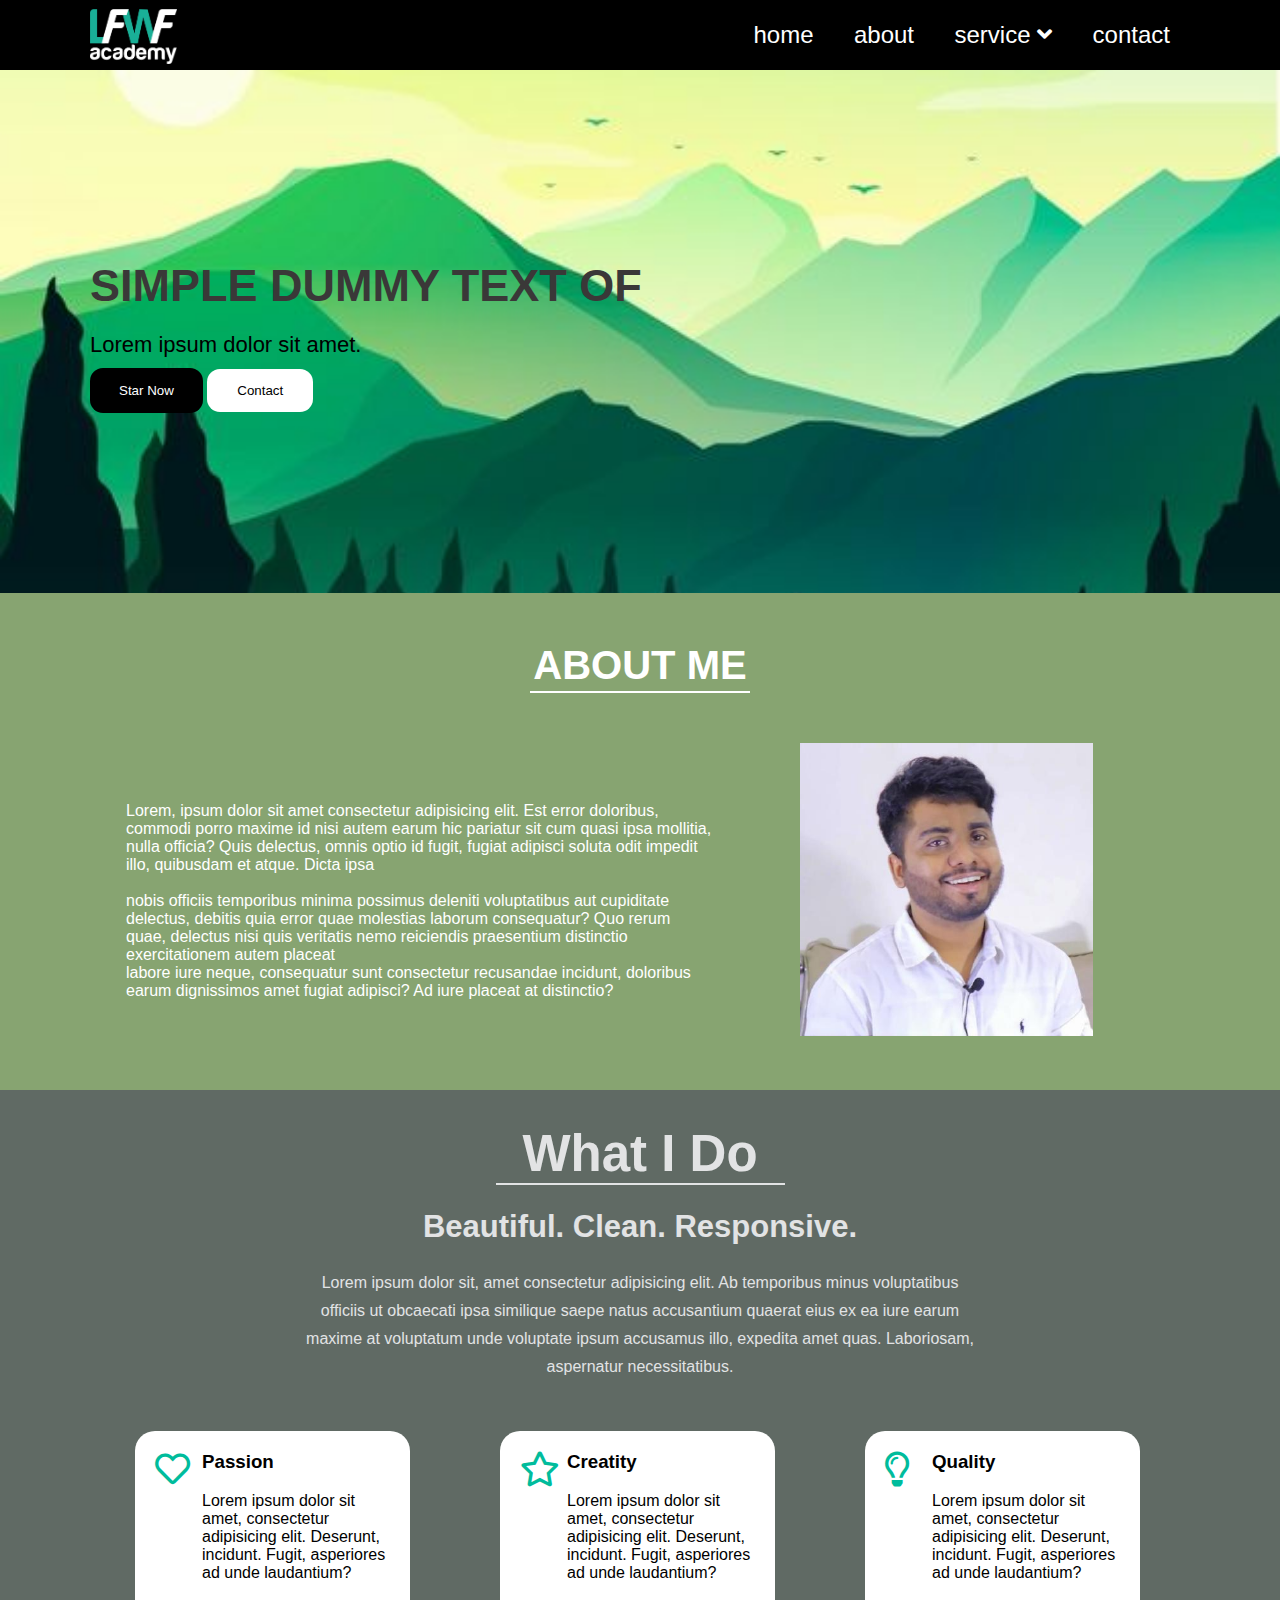
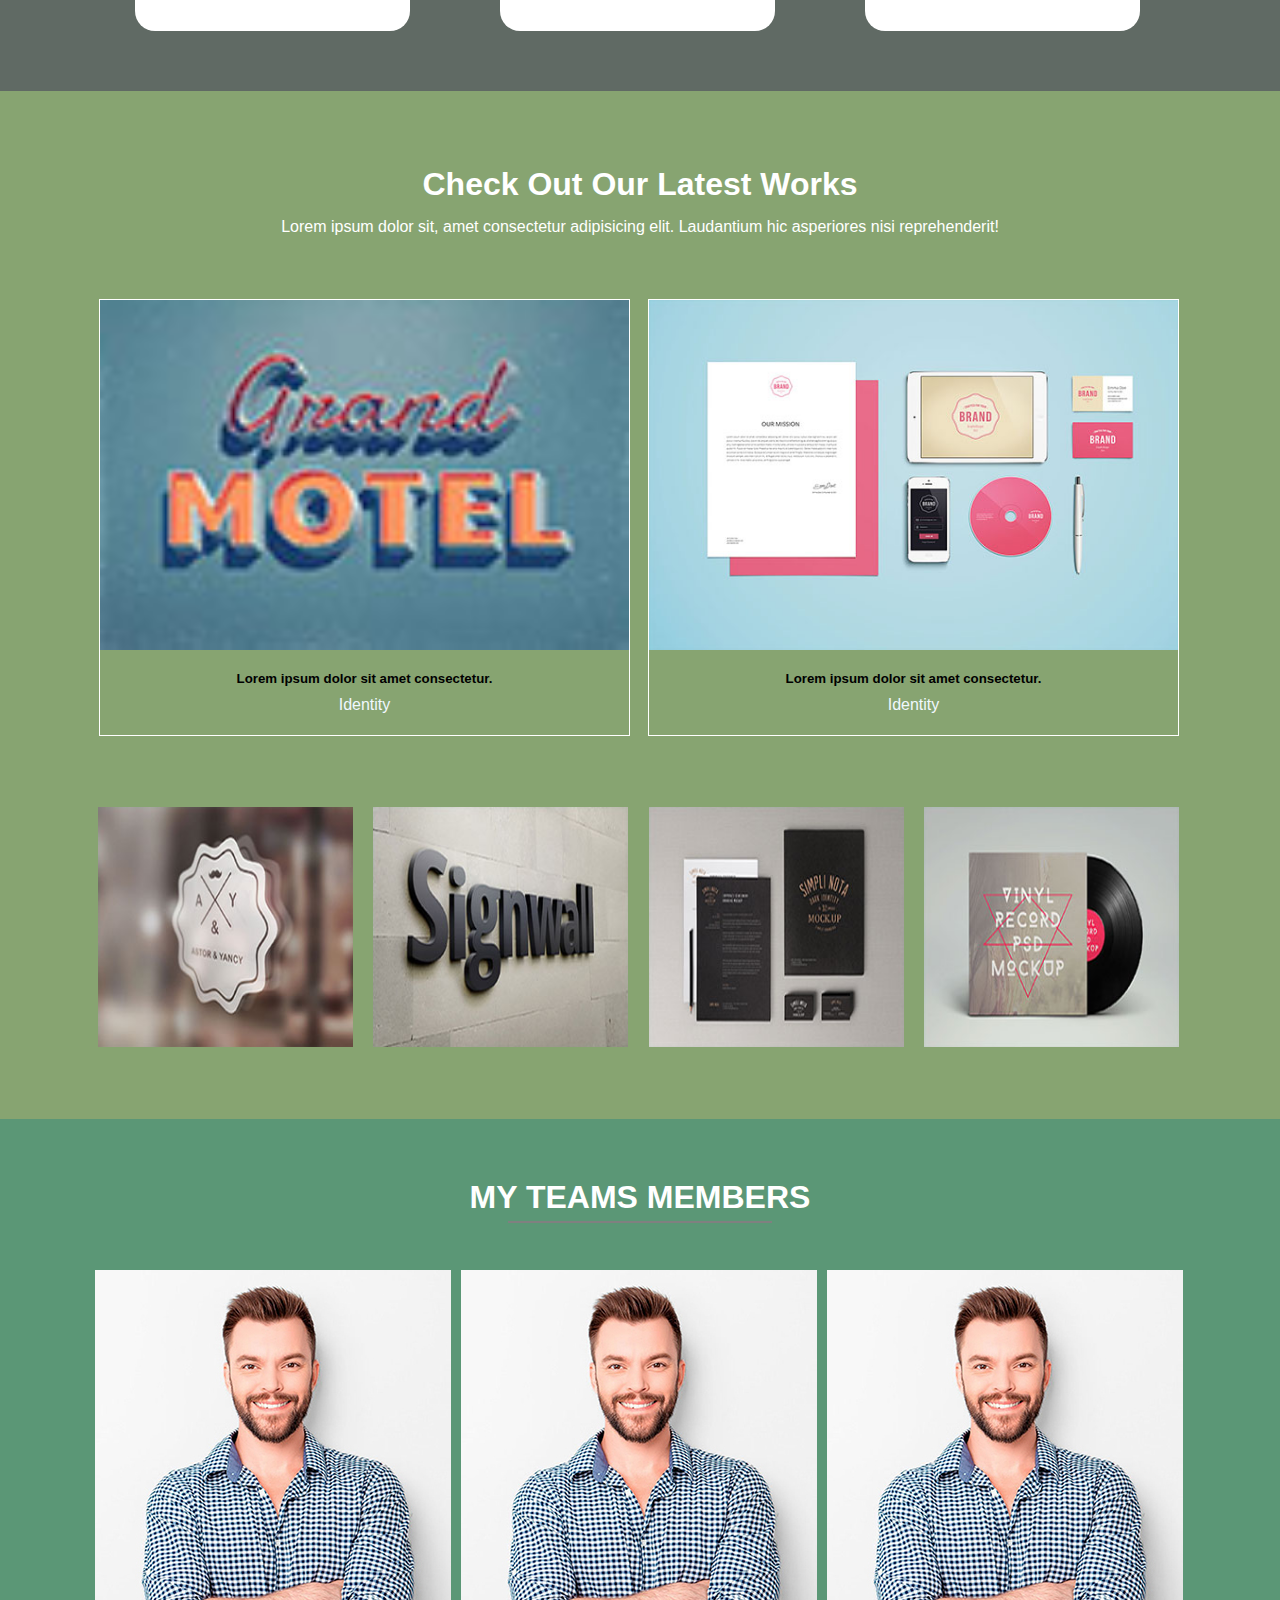
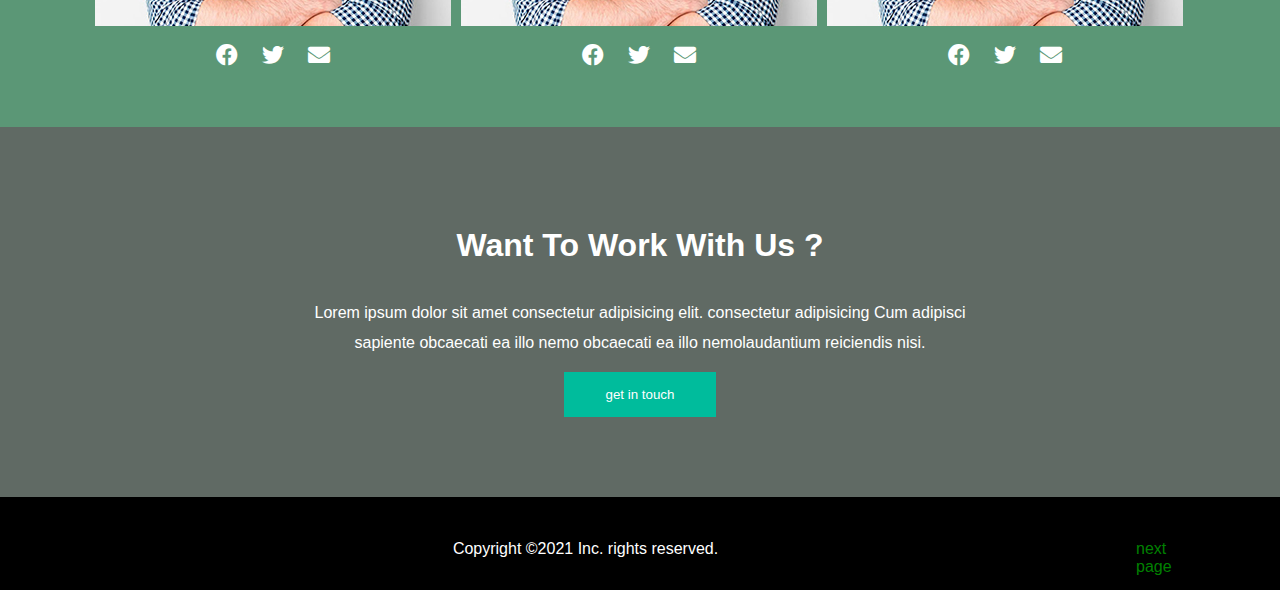
<file: index.html>
<!DOCTYPE html>
<html lang="en">
<head>
  <meta charset="UTF-8">
  <meta http-equiv="X-UA-Compatible" content="IE=edge">
  <meta name="viewport" content="width=device-width, initial-scale=1.0">
  <title>Templete</title>
  <link rel="stylesheet" href="https://cdnjs.cloudflare.com/ajax/libs/font-awesome/5.15.4/css/all.min.css" integrity="sha512-1ycn6IcaQQ40/MKBW2W4Rhis/DbILU74C1vSrLJxCq57o941Ym01SwNsOMqvEBFlcgUa6xLiPY/NS5R+E6ztJQ==" crossorigin="anonymous" referrerpolicy="no-referrer" />
  <link rel="stylesheet" href="style.css">
</head>
<body>
  <div class="fulPage header-bg" id="home">
    <div class="containar">
      <header class="header">
        <div class="logo">
          <img src="photos/logo2.png" alt="">
        </div>
        <div class="navBar">
          <ul>
            <li><a href="#">Home</a></li>
            <li><a href="#">About</a></li>
            <li><a href="#">Service <i class="fas fa-angle-down"></i></a>
            <ul>
              <li><a href="#">dropDown</a></li>
              <li><a href="#">dropDown</a></li>
              <li><a href="#">dropDown</a></li>
              <li><a href="#">dropDown</a></li>
              <li><a href="#">dropDown</a></li>
            </ul>
            </li>
            <li><a href="#">contact</a></li>
          </ul>
        </div>
      </header>
    </div>
  </div>
  <div class="fulPage banar-bg">
    <div class="containar">
<div class="banar">
  <h1>simple dummy text of</h1>
  <p>Lorem ipsum dolor sit amet.</p>
  <button id="btn1">Star Now</button>
  <button id="btn2">contact</button>
</div>
    </div>
  </div>

  <div class="fulPage about-bg clearFix">
    <div class="containar">
<div class="about">
  <h1>About me</h1>
  <div class="aboutContent">
    <p>Lorem, ipsum dolor sit amet consectetur adipisicing elit. Est error doloribus, commodi porro maxime id nisi autem earum hic pariatur sit cum quasi ipsa mollitia, nulla officia? Quis delectus, omnis optio id fugit, fugiat adipisci soluta odit impedit illo, quibusdam et atque. Dicta ipsa <br><br> nobis officiis temporibus minima possimus deleniti voluptatibus aut cupiditate delectus, debitis quia error quae molestias laborum consequatur? Quo rerum quae, delectus nisi quis veritatis nemo reiciendis praesentium distinctio exercitationem autem placeat <br> labore iure neque, consequatur sunt consectetur recusandae incidunt, doloribus earum dignissimos amet fugiat adipisci? Ad iure placeat at distinctio?</p>
  </div>
  <div class="img">
    <img src="photos/jillur.jpg" alt="">
  </div>
</div>
    </div>
  </div>
  <div class="fulPage whatIdo-bg clearFix">
    <div class="containar">
<div class="whatIdo">
<div class="whatContent">
  <h1>What I Do</h1>
  <h2>beautiful. clean. responsive.</h2>
  <p>Lorem ipsum dolor sit, amet consectetur adipisicing elit. Ab temporibus minus voluptatibus officiis ut obcaecati ipsa similique saepe natus accusantium quaerat eius ex ea iure earum maxime at voluptatum unde voluptate ipsum accusamus illo, expedita amet quas. Laboriosam, aspernatur necessitatibus.</p>
</div>
<div class="whatBlock">
  <div class="block3">
    <i class="far fa-heart"></i>
    <div class="blockchild">
      <h3>Passion</h3>
    <p>Lorem ipsum dolor sit amet, consectetur adipisicing elit. Deserunt, incidunt. Fugit, asperiores ad unde laudantium?</p>
    </div>
  </div>
  <div class="block3">
    <i class="far fa-star"></i>
    <div class="blockchild">
      <h3>Creatity</h3>
    <p>Lorem ipsum dolor sit amet, consectetur adipisicing elit. Deserunt, incidunt. Fugit, asperiores ad unde laudantium?</p>
    </div>
  </div>
  <div class="block3">
    <i class="far fa-lightbulb"></i>
    <div class="blockchild">
      <h3>Quality</h3>
    <p>Lorem ipsum dolor sit amet, consectetur adipisicing elit. Deserunt, incidunt. Fugit, asperiores ad unde laudantium?</p>
    </div>
  </div>
</div>
</div>
    </div>
  </div>
  <div class="fulPage about-bg clearFix">
    <div class="containar">
<div class="contact2">
  <h1>check out our latest works</h1>
  <p>Lorem ipsum dolor sit, amet consectetur adipisicing elit. Laudantium hic asperiores nisi reprehenderit!</p>
  <div class="imgBlock1">
    <div class="img1">
      <img src="photos/21.jpg" alt="">
      <h5>Lorem ipsum dolor sit amet consectetur.</h5>
      <span>Identity</span>
    </div>
    <div class="img1">
      <img src="photos/5.jpg" alt="">
      <h5>Lorem ipsum dolor sit amet consectetur.</h5>
      <span>Identity</span>
    </div>
   
   
  </div>
  <div class="imgBlock2">
    <img src="photos/13.jpg" alt="">
    <img src="photos/16.jpg" alt="">
    <img src="photos/10.jpg" alt="">
    <img src="photos/12.jpg" alt="">
  </div>
</div>
    </div>
  </div>
  <div class="fulPage clearFix teams-bg">
    <div class="containar">
<div class="teams">
  <h1>My teams Members</h1>
  <hr id="border">
  <div class="teamImg">
    <img src="photos/t1.jpg" alt="">
    <i class="fab fa-facebook"></i>
    <i class="fab fa-twitter"></i>
    <i class="fas fa-envelope"></i>
  </div>
  <div class="teamImg">
    <img src="photos/t1.jpg" alt="">
    <i class="fab fa-facebook"></i>
    <i class="fab fa-twitter"></i>
    <i class="fas fa-envelope"></i>
  </div>
  <div class="teamImg">
    <img src="photos/t1.jpg" alt="">
    <i class="fab fa-facebook"></i>
    <i class="fab fa-twitter"></i>
    <i class="fas fa-envelope"></i>
  </div>
</div>
    </div>
  </div>
  <div class="fulPage lastSection-bg">
    <div class="containar">
<div class="lastsection">
  <h1>want to work with us ?</h1>
  <p>Lorem ipsum dolor sit amet consectetur adipisicing elit. consectetur adipisicing  Cum adipisci sapiente  obcaecati ea illo nemo obcaecati ea illo nemolaudantium reiciendis nisi.</p>
  <button>get in touch</button>
</div>
    </div>
  </div>
  <div class="fulPage footer-bg">
    <div class="containar">
<footer class="footer">
  <p>Copyright &copy;2021 Inc. rights reserved.</p>
  <a target="_blank" href="html/tamplete.html">next page</a>
</footer>
    </div>
  </div>
  
</body>
</html>
</file>
<file: style.css>
*{
    margin: 0;
    padding: 0;
    box-sizing: border-box;
    outline: none;
    font-family: Arial, Helvetica, sans-serif;;
}
html{
    scroll-behavior:smooth;
}
.clearFix{
overflow: auto;
}
.fulPage{
    width: 100%;
}
.containar{
    width: 1100px;
    margin: 0 auto;
}
/* This is header section start */
.header-bg{
    background: #000;
}
.header{
    height: 70px;
}
.logo{
    width: 25%;
    float: left;
}
.logo img{
    width: 87px;
    margin-top: 9px;
}
.navBar{
    width: 60%;
    float: right;
}
.navBar ul{
    text-align: right;
}
.navBar ul li{
    display: inline-block;
    margin-left: -4px;
    position: relative;
}
.navBar ul li a{
    display: inline-block;
    text-decoration: none;
    color: #fff;
    padding: 0 20px;
    line-height: 70px;
    text-transform: lowercase;
    font-size: 24px;
    transition: .5s;
    position: relative;
}
.navBar ul li a::after{
    content: "";
    width: 0;
    height: 2px;
    background-color: red;
    position: absolute;
    left: 16%;
    bottom: 20px;
}
.navBar ul li a:hover::after{
    width: 70%;
}
.navBar ul li ul li a::after{
    content: "";
    width: 0;
    height: 2px;
    background-color: red;
    position: absolute;
    left: 10%;
    bottom: 20px;
}
.navBar ul li ul li:hover >a{
    background-color: #fff;
    color: black;
}
.navBar ul li ul li a:hover::after{
    width: 50%;
   
}
.navBar ul li ul{
    position: absolute;
    top: 100%;
    left: 0;
    width: 200px;
    background-color: rgb(0, 0, 0);
    transition: .5s;
    opacity: 0;
    visibility: hidden;
    border-top: 4px solid #fff;
    transform: scale(0);
    transform-origin: top;
    z-index: 1;
}
.navBar ul li:hover > ul {
    opacity: 1;
    visibility: visible;
    transform: scale(1);
}
.navBar ul li ul li{
    text-align: left;
    display: block;
    
}
.navBar ul li ul li a{
    display: block;
    margin-left: 4px;
}
.banar-bg{
    background-image: url(photos/h.jpg);
    background-repeat: no-repeat;
    background-size: cover;
    background-position: center;
    padding: 180px 0;
}
.banar h1{
    text-transform: uppercase;
    color: #3a3838;
    padding: 10px 0;
    font-size: 45px;
}
.banar p{
    font-size: 22px;
    padding: 10px 0;
}
.banar #btn1{
    color: #fff;
    background: black;
    padding: 15px 29px;
    border: navajowhite;
    border-radius: 13px;
    transition: .5s;
}
.banar #btn2{
    padding: 14px 30px;
    border-radius: 13px;
    border: none;
    background: #fff;
    text-transform: capitalize;
    transition: .5s;
}
.banar #btn1:hover{
    background-color: blanchedalmond;
    color: rgb(0, 0, 0);
}
.banar #btn2:hover{
    background-color: black;
    color: blanchedalmond;
}
.about-bg{
    background-color: #87A471;
}
/* .about{
    height: 506px;
} */
.about h1 {
    width: 220px;
    margin: auto;
    text-align: center;
    padding: 50px 0 3px;
    border-bottom: 2px solid #fff;
    color: #fff;
    font-size: 40px;
    text-transform: uppercase;
}
.aboutContent{
    width: 60%;
    float: left;
    padding: 73px 0 0;
}
.aboutContent p{
    padding: 36px;
    color: #fff;
}
.img{
    width: 40%;
    float: right;
    padding: 50px;
}
.img img{
    width: 293px;
}
.whatIdo-bg{
    background-color: #606A64;
}
/* .whatIdo{
    height: 620px;
} */
.whatContent{
    color: #E2E3E4;
    text-align: center;
    width: 670px;
    margin: auto;
}
.whatContent h1{
    width: 289px;
    margin: auto;
    text-align: center;
    padding: 34px 0 0px;
    font-weight: 900;
    font-size: 51px;
    border-bottom: 2px solid;
}
.whatContent h2{
    font-size: 31px;
    text-transform: capitalize;
    padding: 24px 0;
}
.whatContent p{
    line-height: 28px;
    padding: 0 0 40px;
}
.whatBlock .block3{
    width: 25%;
    height: 200px;
    float: left;
    background: #fff;
    margin: 10px 45px 60px;
    padding: 20px;
    border-radius: 20px;
}
.block3 i{
    font-size: 35px;
    color: #00BC9C;
}
.blockchild{
    width: 80%;
    float: right;
}
.blockchild p{
    padding: 15px 0- 0;
    margin: 19px 0;
}
.contact2{
    padding: 60px 0;
}
.contact2 h1{
    color: #fff;
    text-align: center;
    text-transform: capitalize;
    padding: 15px 0;
}
.contact2 p{
    color: #fff;
    text-align: center;
}
.imgBlock1{
    width: 100%;
    height: 506px;
    /* background: aqua; */
}
.img1{
    
width: 531px;
    
height: 437px;
    
/* background: black; */
    
border: 1px solid white;
    
float: left;
    
margin: 63px 9px;
}
.img1 img{
    width: 100%;
    height: 350px;
    /* float: left; */
}
.img1 h5{
    text-align: center;
    padding-top: 17px;
}
.img1 span{
    text-align: center;
    display: block;
    padding: 10px;
    color: aliceblue;
}
.imgBlock2 img{
    width: 255px;
    margin: 8px;
}
.teams-bg{
    background-color: #5B9776;
}
.teams{
    color: #fff;
    padding: 60px 0;
}
.teams h1{
    text-align: center;
    text-transform: uppercase;
    width: 341px;
    margin: auto;
}
#border {
    width: 264px;
    margin: auto;
    height: 2px;
    border: 1px solid;
    margin-top: 5px;
}
.teamImg{
    width: 356px;
    /* background: black; */
    float: left;
    text-align: center;
    margin: 47px 5px;
}
.teamImg i{
    padding: 14px 10px;
    font-size: 22px;
    transition: .5s;
}
.teamImg i:hover{
    color: #bcbebe;
}
.lastSection-bg{
    background-color: #606A64;
}
.lastsection{
    color: #fff;
    text-align: center;
    width: 700px;
    margin: auto;
    padding: 80px 0;
}
.lastsection h1{
    text-transform: capitalize;
    padding: 20px 0;
}
.lastsection p{
    line-height: 30px;
    padding: 14px 0;
}
.lastsection button{
    padding: 15px 42px;
    color: #fff;
    background-color: #00BC9C;
    border: none;
    transition: .5s;
}
.lastsection button:hover{
    background-color: #206d60;
}
.footer-bg{
    background-color: #000;
}
.footer{
    padding: 43px 0 50px;
}
.footer p{
    text-align: center;
    width: 991px;
    margin: auto;
    float: left;
    color: #fff;
}
.footer a{
    width: 54px;
    float: right;
    color: green;
    text-decoration: none;
}
.footer a:hover{
    color: #fff;
}
</file>
